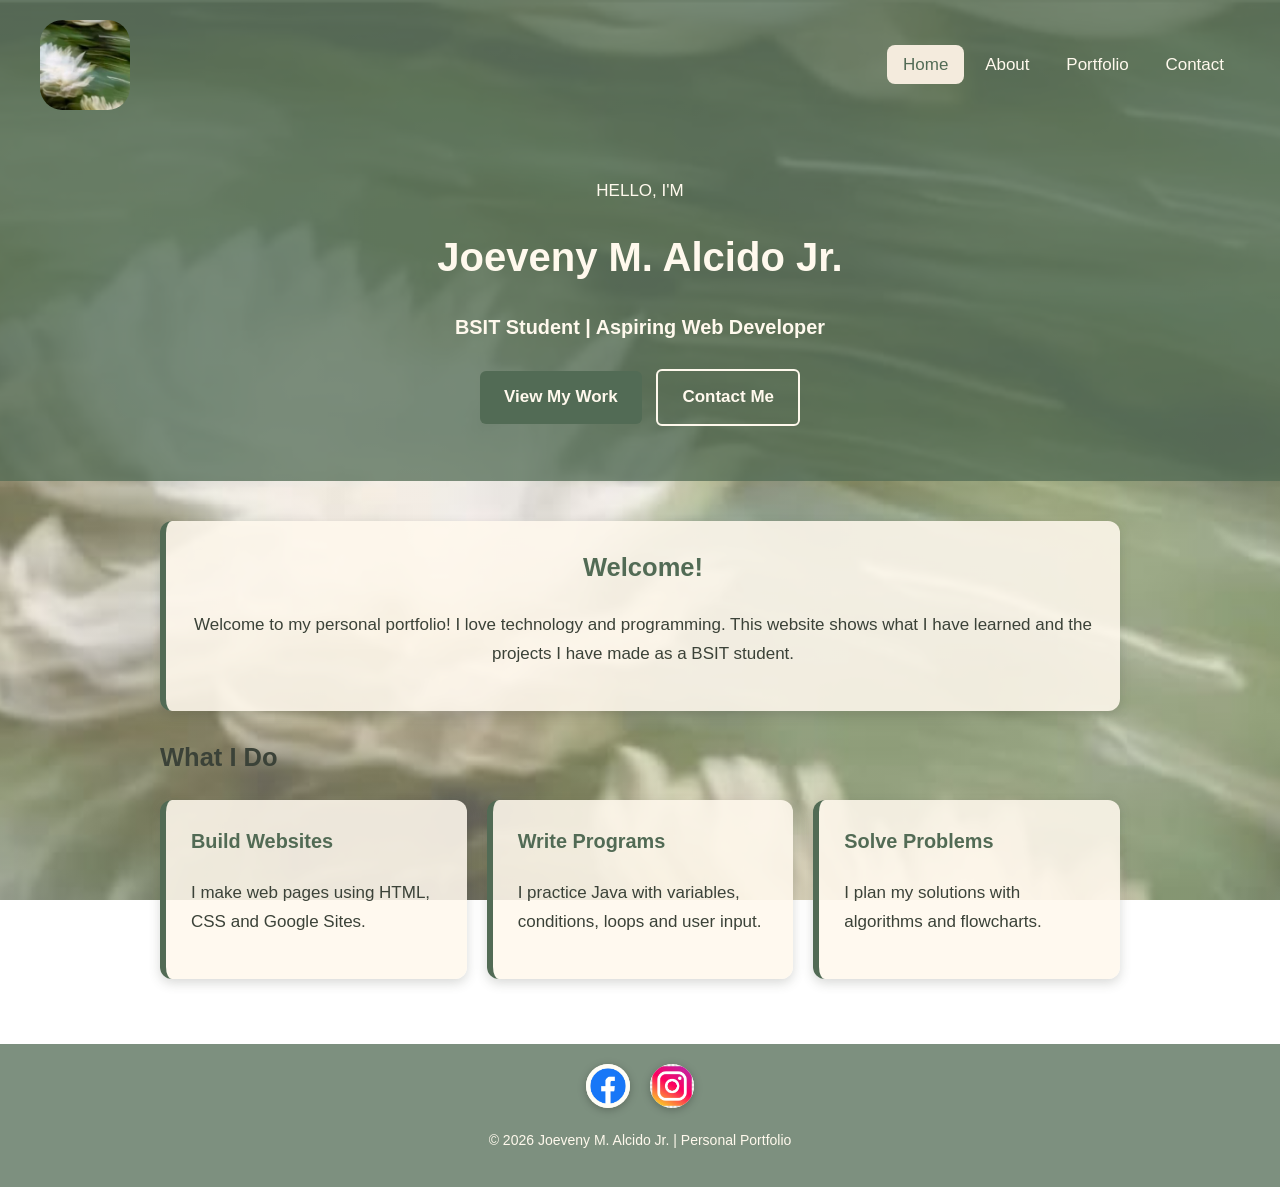
<file: index.html>
<!DOCTYPE html>
<html lang="en">
<head>
    <meta charset="UTF-8">
    <meta name="viewport" content="width=device-width, initial-scale=1.0">
    <title>Joeveny | Portfolio</title>
    <link rel="stylesheet" href="style.css">
</head>

<body>

    <header>
        <div class="navbar">
            <a href="index.html" class="logo">
                <img src="images/logo.png" alt="Joeveny logo">
            </a>

            <nav>
                <a href="index.html" class="active">Home</a>
                <a href="about.html">About</a>
                <a href="gallery.html">Portfolio</a>
                <a href="contact.html">Contact</a>
            </nav>
        </div>

        <div class="hero">
            <p>HELLO, I'M</p>
            <h1>Joeveny M. Alcido Jr.</h1>
            <h3>BSIT Student | Aspiring Web Developer</h3>

            <a href="gallery.html" class="button">View My Work</a>
            <a href="contact.html" class="button outline">Contact Me</a>
        </div>
    </header>

    <main class="container">

        <div class="card center">
            <h2>Welcome!</h2>
            <p>
                Welcome to my personal portfolio! I love technology
                and programming. This website shows what I have learned
                and the projects I have made as a BSIT student.
            </p>
        </div>

        <h2>What I Do</h2>

        <div class="cards">
            <div class="card">
                <h3>Build Websites</h3>
                <p>I make web pages using HTML, CSS and Google Sites.</p>
            </div>

            <div class="card">
                <h3>Write Programs</h3>
                <p>I practice Java with variables, conditions, loops and user input.</p>
            </div>

            <div class="card">
                <h3>Solve Problems</h3>
                <p>I plan my solutions with algorithms and flowcharts.</p>
            </div>
        </div>

    </main>

    <footer>
        <div class="social">
            <a href="https://www.facebook.com/alcido.joeveny" target="_blank" title="Facebook">
                <img src="images/fb.png" alt="Facebook">
            </a>
            <a href="https://www.instagram.com/jee_aar0" target="_blank" title="Instagram">
                <img src="images/insta.png" alt="Instagram">
            </a>
        </div>

        <p>&copy; 2026 Joeveny M. Alcido Jr. | Personal Portfolio</p>
    </footer>

</body>
</html>
</file>
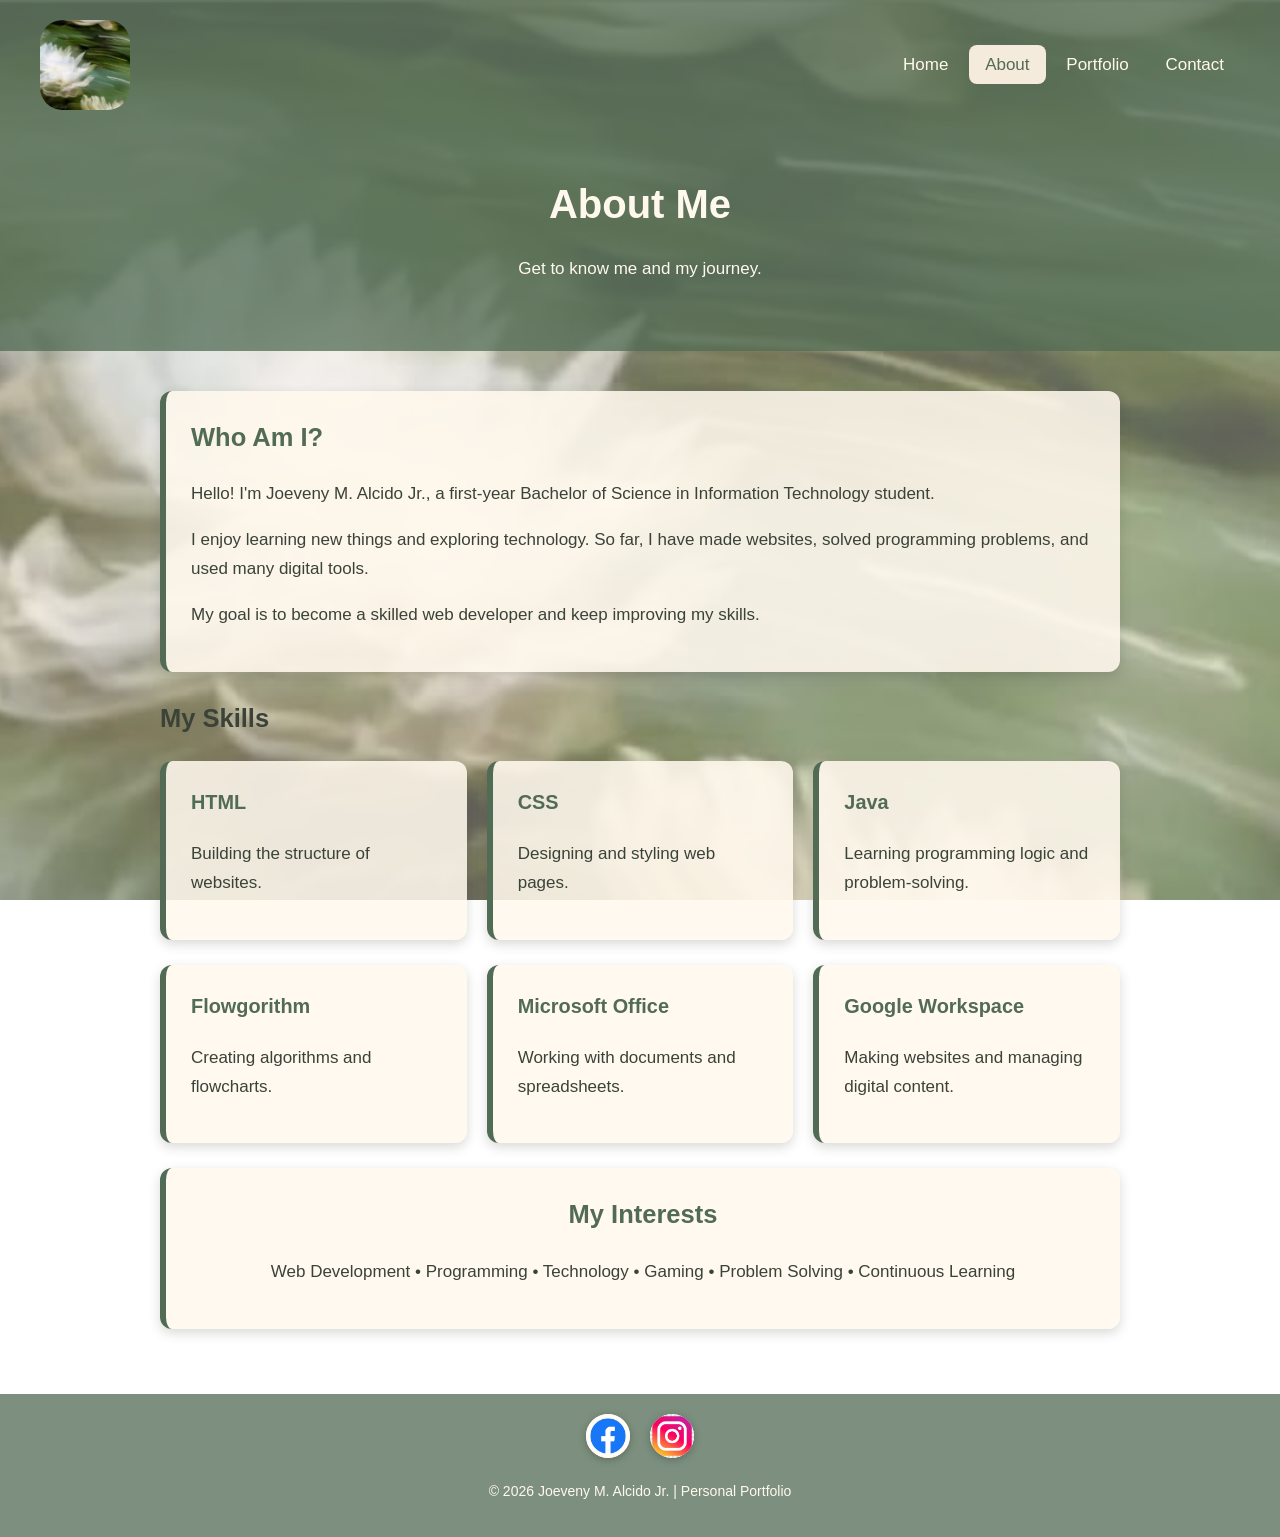
<file: about.html>
<!DOCTYPE html>
<html lang="en">
<head>
    <meta charset="UTF-8">
    <meta name="viewport" content="width=device-width, initial-scale=1.0">
    <title>About | Joeveny</title>
    <link rel="stylesheet" href="style.css">
</head>

<body>

    <header>
        <div class="navbar">
            <a href="index.html" class="logo">
                <img src="images/logo.png" alt="Joeveny logo">
            </a>

            <nav>
                <a href="index.html">Home</a>
                <a href="about.html" class="active">About</a>
                <a href="gallery.html">Portfolio</a>
                <a href="contact.html">Contact</a>
            </nav>
        </div>

        <div class="hero">
            <h1>About Me</h1>
            <p>Get to know me and my journey.</p>
        </div>
    </header>

    <main class="container">

        <div class="card">
            <h2>Who Am I?</h2>

            <p>
                Hello! I'm Joeveny M. Alcido Jr., a first-year Bachelor of
                Science in Information Technology student.
            </p>

            <p>
                I enjoy learning new things and exploring technology.
                So far, I have made websites, solved programming problems,
                and used many digital tools.
            </p>

            <p>
                My goal is to become a skilled web developer and keep
                improving my skills.
            </p>
        </div>

        <h2>My Skills</h2>

        <div class="cards">
            <div class="card">
                <h3>HTML</h3>
                <p>Building the structure of websites.</p>
            </div>

            <div class="card">
                <h3>CSS</h3>
                <p>Designing and styling web pages.</p>
            </div>

            <div class="card">
                <h3>Java</h3>
                <p>Learning programming logic and problem-solving.</p>
            </div>
        </div>

        <div class="cards">
            <div class="card">
                <h3>Flowgorithm</h3>
                <p>Creating algorithms and flowcharts.</p>
            </div>

            <div class="card">
                <h3>Microsoft Office</h3>
                <p>Working with documents and spreadsheets.</p>
            </div>

            <div class="card">
                <h3>Google Workspace</h3>
                <p>Making websites and managing digital content.</p>
            </div>
        </div>

        <div class="card center">
            <h2>My Interests</h2>
            <p>
                Web Development • Programming • Technology • Gaming •
                Problem Solving • Continuous Learning
            </p>
        </div>

    </main>

    <footer>
        <div class="social">
            <a href="https://www.facebook.com/YOUR-FACEBOOK-NAME" target="_blank" title="Facebook">
                <img src="images/fb.png" alt="Facebook">
            </a>
            <a href="https://www.instagram.com/YOUR-INSTAGRAM-NAME" target="_blank" title="Instagram">
                <img src="images/insta.png" alt="Instagram">
            </a>
        </div>

        <p>&copy; 2026 Joeveny M. Alcido Jr. | Personal Portfolio</p>
    </footer>

</body>
</html>
</file>
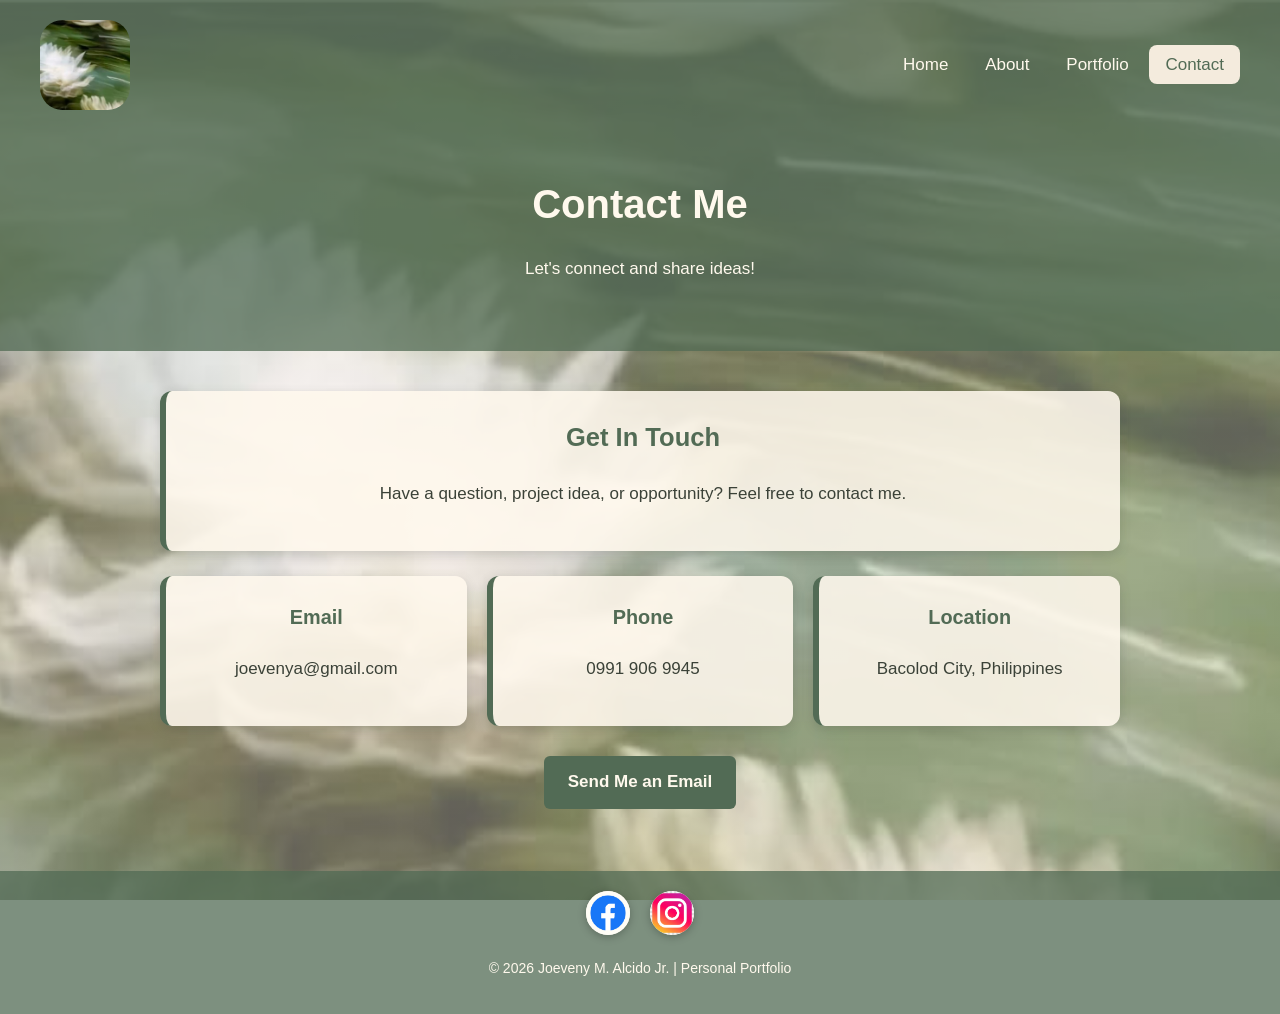
<file: contact.html>
<!DOCTYPE html>
<html lang="en">
<head>
    <meta charset="UTF-8">
    <meta name="viewport" content="width=device-width, initial-scale=1.0">
    <title>Contact | Joeveny</title>
    <link rel="stylesheet" href="style.css">
</head>

<body>

    <header>
        <div class="navbar">
            <a href="index.html" class="logo">
                <img src="images/logo.png" alt="Joeveny logo">
            </a>

            <nav>
                <a href="index.html">Home</a>
                <a href="about.html">About</a>
                <a href="gallery.html">Portfolio</a>
                <a href="contact.html" class="active">Contact</a>
            </nav>
        </div>

        <div class="hero">
            <h1>Contact Me</h1>
            <p>Let's connect and share ideas!</p>
        </div>
    </header>

    <main class="container">

        <div class="card center">
            <h2>Get In Touch</h2>
            <p>
                Have a question, project idea, or opportunity?
                Feel free to contact me.
            </p>
        </div>

        <div class="cards">
            <div class="card center">
                <h3>Email</h3>
                <p>joevenya@gmail.com</p>
            </div>

            <div class="card center">
                <h3>Phone</h3>
                <p>0991 906 9945</p>
            </div>

            <div class="card center">
                <h3>Location</h3>
                <p>Bacolod City, Philippines</p>
            </div>
        </div>

        <p class="center">
            <a href="mailto:joevenya@gmail.com" class="button">Send Me an Email</a>
        </p>

    </main>

    <footer>
        <div class="social">
            <a href="https://www.facebook.com/YOUR-FACEBOOK-NAME" target="_blank" title="Facebook">
                <img src="images/fb.png" alt="Facebook">
            </a>
            <a href="https://www.instagram.com/YOUR-INSTAGRAM-NAME" target="_blank" title="Instagram">
                <img src="images/insta.png" alt="Instagram">
            </a>
        </div>

        <p>&copy; 2026 Joeveny M. Alcido Jr. | Personal Portfolio</p>
    </footer>

</body>
</html>
</file>
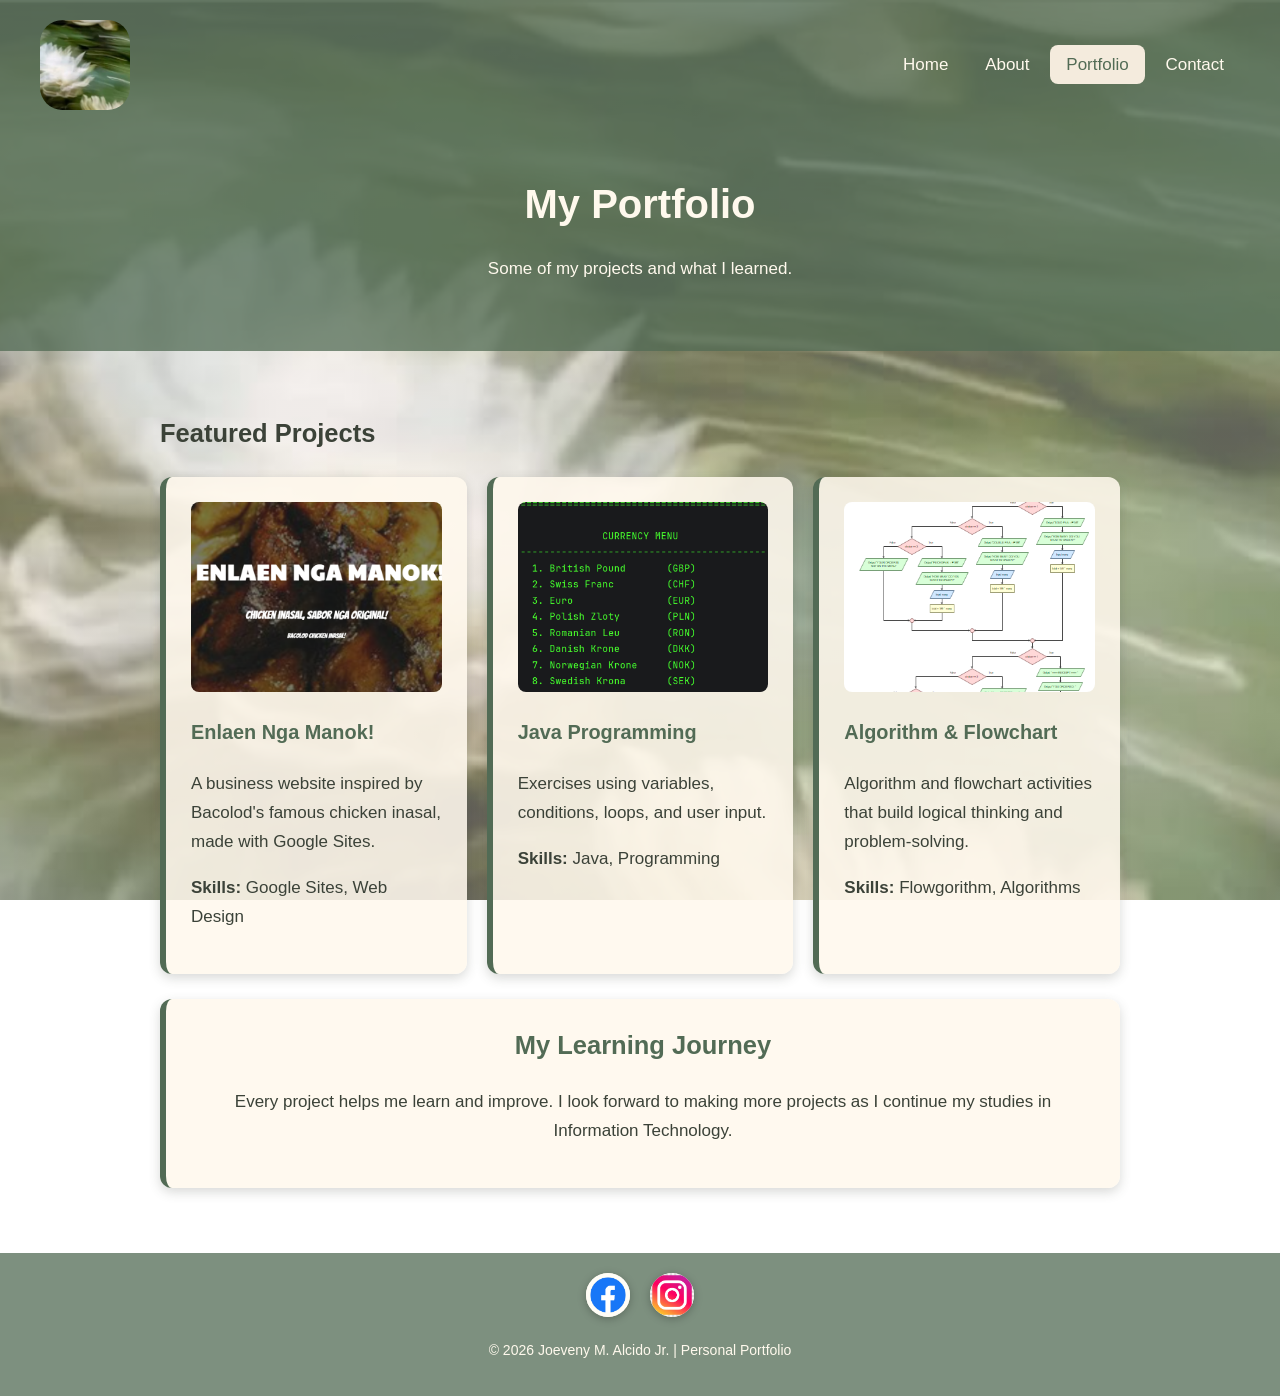
<file: gallery.html>
<!DOCTYPE html>
<html lang="en">
<head>
    <meta charset="UTF-8">
    <meta name="viewport" content="width=device-width, initial-scale=1.0">
    <title>Portfolio | Joeveny</title>
    <link rel="stylesheet" href="style.css">
</head>

<body>

    <header>
        <div class="navbar">
            <a href="index.html" class="logo">
                <img src="images/logo.png" alt="Joeveny logo">
            </a>

            <nav>
                <a href="index.html">Home</a>
                <a href="about.html">About</a>
                <a href="gallery.html" class="active">Portfolio</a>
                <a href="contact.html">Contact</a>
            </nav>
        </div>

        <div class="hero">
            <h1>My Portfolio</h1>
            <p>Some of my projects and what I learned.</p>
        </div>
    </header>

    <main class="container">

        <h2>Featured Projects</h2>

        <div class="cards">

            <a href="https://sites.google.com/view/enlaenngamanok/home"
               target="_blank" class="card-link">
                <div class="card">
                    <img src="images/enlaen.png" alt="Business Website">
                    <h3>Enlaen Nga Manok!</h3>
                    <p>
                        A business website inspired by Bacolod's famous
                        chicken inasal, made with Google Sites.
                    </p>
                    <p><strong>Skills:</strong> Google Sites, Web Design</p>
                </div>
            </a>

            <div class="card">
                <img src="images/prog.png" alt="Java Programming">
                <h3>Java Programming</h3>
                <p>
                    Exercises using variables, conditions, loops,
                    and user input.
                </p>
                <p><strong>Skills:</strong> Java, Programming</p>
            </div>

            <div class="card">
                <img src="images/algo.png" alt="Flowchart Project">
                <h3>Algorithm &amp; Flowchart</h3>
                <p>
                    Algorithm and flowchart activities that build
                    logical thinking and problem-solving.
                </p>
                <p><strong>Skills:</strong> Flowgorithm, Algorithms</p>
            </div>

        </div>

        <div class="card center">
            <h2>My Learning Journey</h2>
            <p>
                Every project helps me learn and improve. I look forward
                to making more projects as I continue my studies in
                Information Technology.
            </p>
        </div>

    </main>

    <footer>
        <div class="social">
            <a href="https://www.facebook.com/YOUR-FACEBOOK-NAME" target="_blank" title="Facebook">
                <img src="images/fb.png" alt="Facebook">
            </a>
            <a href="https://www.instagram.com/YOUR-INSTAGRAM-NAME" target="_blank" title="Instagram">
                <img src="images/insta.png" alt="Instagram">
            </a>
        </div>

        <p>&copy; 2026 Joeveny M. Alcido Jr. | Personal Portfolio</p>
    </footer>

</body>
</html>
</file>
<file: style.css>
* {
    box-sizing: border-box;
}

body {
    font-family: Arial, sans-serif;
    font-size: 17px;
    line-height: 1.7;
    margin: 0;
    color: #3B4238;

    background-image:
        linear-gradient(rgba(244, 235, 221, 0.4), rgba(244, 235, 221, 0.4)),
        url("images/logo.png");
    background-size: cover;
    background-position: center;
    background-attachment: fixed;
}

header {
    background-color: rgba(82, 107, 85, 0.75);
    color: #FFF9ED;
    padding: 20px 40px;
}

.navbar {
    display: flex;
    justify-content: space-between;
    align-items: center;
    flex-wrap: wrap;
}

.logo img {
    width: 90px;
    height: 90px;
    border-radius: 25%;
    object-fit: cover;
    display: block;
}

nav a {
    color: #FFF9ED;
    text-decoration: none;
    padding: 10px 16px;
    border-radius: 8px;
}

nav a:hover,
nav a.active {
    background-color: #F4EBDD;
    color: #526B55;
}

.hero {
    text-align: center;
    padding: 50px 0 30px;
}

.hero h1 {
    font-size: 40px;
    margin: 10px 0;
}

.container {
    max-width: 1000px;
    margin: auto;
    padding: 40px 20px;
}

.container h2 {
    color: #3B4238;
}

.card {
    background-color: rgba(255, 249, 237, 0.88);
    padding: 25px;
    border-radius: 12px;
    margin-bottom: 25px;

    border-left: 6px solid #526B55;

    box-shadow: 0 4px 12px rgba(59, 66, 56, 0.2);
}

.card h2,
.card h3 {
    color: #526B55;
    margin-top: 0;
}

.cards {
    display: flex;
    flex-wrap: wrap;
    gap: 20px;
    margin-bottom: 25px;
}

.cards .card {
    flex: 1 1 280px;
    margin-bottom: 0;
}

.card img {
    width: 100%;
    height: 190px;
    object-fit: cover;
    border-radius: 8px;
    margin-bottom: 15px;
}

.card,
.button,
nav a {
    transition: transform 0.3s ease, background-color 0.3s ease;
}

.card:hover,
.button:hover,
nav a:hover,
nav a.active {
    transform: translateY(-5px);
}

.card-link {
    display: block;
    flex: 1 1 280px;
    text-decoration: none;
    color: inherit;
}

.card-link .card {
    height: 100%;
    margin-bottom: 0;
}

.center {
    text-align: center;
}

.button {
    display: inline-block;
    background-color: #526B55;
    color: #FFF9ED;
    text-decoration: none;
    font-weight: bold;
    padding: 12px 24px;
    border-radius: 6px;
    margin: 5px;
}

.button:hover {
    background-color: #3F5442;
}

.button.outline {
    background-color: transparent;
    border: 2px solid #FFF9ED;
}

.button.outline:hover {
    background-color: rgba(255, 249, 237, 0.25);
}

footer {
    background-color: rgba(82, 107, 85, 0.75);
    color: #FFF9ED;
    text-align: center;
    padding: 20px;
    font-size: 14px;
}

.social {
    margin-bottom: 10px;
}

.social a {
    display: inline-block;
    width: 44px;
    height: 44px;
    margin: 0 8px;
    border-radius: 50%;
    overflow: hidden;
    background-color: #FFF9ED;
    box-shadow: 0 2px 8px rgba(0, 0, 0, 0.25);
    transition: transform 0.3s ease;
}

.social a:hover {
    transform: translateY(-4px);
}

.social img {
    width: 100%;
    height: 100%;
    object-fit: cover;
    display: block;
    transform: scale(1.2);
}


@media screen and (max-width: 600px) {

    header {
        padding: 15px;
    }

    .navbar {
        flex-direction: column;
    }

    .hero h1 {
        font-size: 30px;
    }
}
</file>
